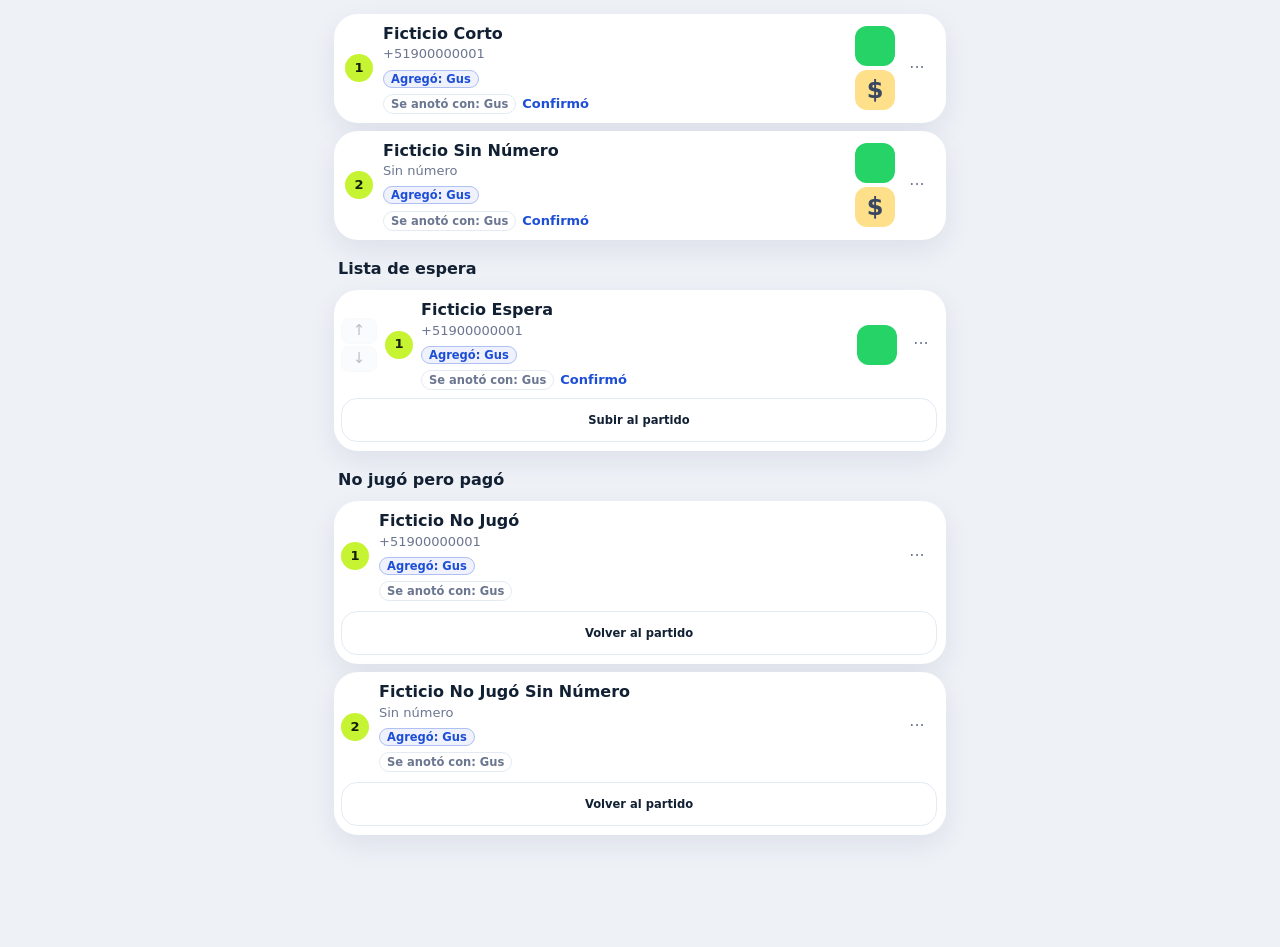
<file: tests/agrego-linea-v264.html>
<!doctype html>
<html lang="es">
<head>
  <meta charset="utf-8">
  <meta name="viewport" content="width=device-width, initial-scale=1">
  <title>v264 Agregó en su línea</title>
  <link rel="stylesheet" href="../styles.css">
</head>
<body>
<main>
  <ul class="slots" id="slots">
    <li class="slot" data-case="short-phone">
      <span class="n">1</span>
      <button type="button" class="who">
        <div class="name-row"><div class="name">Ficticio Corto</div></div>
        <div class="sub">
          <span class="phone-line">+51900000001</span>
          <span class="added-line"><span class="tag g">Agregó: Gus</span></span>
          <span class="tag signed-up">Se anotó con: Gus</span>
          <span class="confirm-tag ok">Confirmó</span>
        </div>
      </button>
      <div class="slot-side">
        <div class="slot-actions">
          <a class="wa-btn" href="#" aria-hidden="true"></a>
          <button type="button" class="pay-btn"><span class="pay-mark">$</span></button>
        </div>
        <button type="button" class="more-btn" aria-label="Opciones">···</button>
      </div>
    </li>
    <li class="slot" data-case="no-phone">
      <span class="n">2</span>
      <button type="button" class="who">
        <div class="name-row"><div class="name">Ficticio Sin Número</div></div>
        <div class="sub">
          <span>Sin número</span>
          <span class="added-line"><span class="tag g">Agregó: Gus</span></span>
          <span class="tag signed-up">Se anotó con: Gus</span>
          <span class="confirm-tag ok">Confirmó</span>
        </div>
      </button>
      <div class="slot-side">
        <div class="slot-actions">
          <a class="wa-btn" href="#" aria-hidden="true"></a>
          <button type="button" class="pay-btn"><span class="pay-mark">$</span></button>
        </div>
        <button type="button" class="more-btn" aria-label="Opciones">···</button>
      </div>
    </li>
  </ul>

  <h2 class="section">Lista de espera</h2>
  <ul class="slots" id="wait-list">
    <li class="slot wait" data-case="short-phone">
      <div class="arrows">
        <button type="button" class="arrow-btn" disabled>↑</button>
        <button type="button" class="arrow-btn" disabled>↓</button>
      </div>
      <span class="n">1</span>
      <button type="button" class="who">
        <div class="name-row"><div class="name">Ficticio Espera</div></div>
        <div class="sub">
          <span class="phone-line">+51900000001</span>
          <span class="added-line"><span class="tag g">Agregó: Gus</span></span>
          <span class="tag signed-up">Se anotó con: Gus</span>
          <span class="confirm-tag ok">Confirmó</span>
        </div>
      </button>
      <button type="button" class="btn promote-btn">Subir al partido</button>
      <a class="wa-btn" href="#" aria-hidden="true"></a>
      <button type="button" class="more-btn" aria-label="Opciones">···</button>
    </li>
  </ul>

  <h2 class="section">No jugó pero pagó</h2>
  <ul class="slots" id="no-play-list">
    <li class="slot wait" data-case="short-phone">
      <span class="n">1</span>
      <button type="button" class="who">
        <div class="name-row"><div class="name">Ficticio No Jugó</div></div>
        <div class="sub">
          <span class="phone-line">+51900000001</span>
          <span class="added-line"><span class="tag g">Agregó: Gus</span></span>
          <span class="tag signed-up">Se anotó con: Gus</span>
        </div>
      </button>
      <button type="button" class="btn promote-btn">Volver al partido</button>
      <button type="button" class="more-btn" aria-label="Opciones">···</button>
    </li>
    <li class="slot wait" data-case="no-phone">
      <span class="n">2</span>
      <button type="button" class="who">
        <div class="name-row"><div class="name">Ficticio No Jugó Sin Número</div></div>
        <div class="sub">
          <span>Sin número</span>
          <span class="added-line"><span class="tag g">Agregó: Gus</span></span>
          <span class="tag signed-up">Se anotó con: Gus</span>
        </div>
      </button>
      <button type="button" class="btn promote-btn">Volver al partido</button>
      <button type="button" class="more-btn" aria-label="Opciones">···</button>
    </li>
  </ul>
</main>
</body>
</html>
</file>
<file: styles.css>
:root {
  --green: #0f7a3d;
  --green-2: #16a34a;
  --green-soft: #e3f4e8;
  --wa: #25d366;
  --bg: #f3f6f4;
  --card: #ffffff;
  --text: #0e1a13;
  --muted: #5d6b63;
  --line: #dfe7e2;
  --danger: #c62828;
  --warn-bg: #fff6d6;
  --warn-text: #6b5200;
  --shadow: 0 1px 2px rgba(0,0,0,.06), 0 4px 14px rgba(15,122,61,.08);
  --radius: 16px;
  --accent-0: #1d4ed8;
  --accent-1: #b45309;
  --accent-2: #7c3aed;
  --accent-3: #0f766e;
  --accent-4: #be123c;
  --accent-5: #0369a1;
  --promo-bg: #ffe08a;
  --promo-ink: #3f2500;
  --pay-ink: #3a4760;
  --price-ink: #3a4760;
  --safe-b: env(safe-area-inset-bottom, 0px);
  color-scheme: light dark;
}
@media (prefers-color-scheme: dark) {
  :root {
    --green: #22c55e;
    --green-2: #4ade80;
    --green-soft: #12301f;
    --bg: #0b1510;
    --card: #142019;
    --text: #e8f2ec;
    --muted: #93a69b;
    --line: #233329;
    --danger: #ff6b6b;
    --warn-bg: #3a3112;
    --warn-text: #f5dc85;
    --shadow: 0 1px 2px rgba(0,0,0,.4);
    --accent-0: #93c5fd;
    --accent-1: #fdba74;
    --accent-2: #d8b4fe;
    --accent-3: #5eead4;
    --accent-4: #fda4af;
    --accent-5: #7dd3fc;
    --promo-bg: #6a4308;
    --promo-ink: #ffe7b8;
    --pay-ink: #f4efe4;
    --price-ink: #c5d0e2;
  }
}
* { box-sizing: border-box; -webkit-tap-highlight-color: transparent; }
html, body { margin: 0; }
body {
  font-family: system-ui, -apple-system, "Segoe UI", Roboto, "Helvetica Neue", Arial, sans-serif;
  background: var(--bg); color: var(--text);
  font-size: 1rem; line-height: 1.4;
  min-height: 100dvh;
  padding-bottom: calc(var(--actionbar-h, 96px) + 16px + var(--safe-b));
}
button, input, textarea, select { font: inherit; color: inherit; }
button { cursor: pointer; }
svg { width: 22px; height: 22px; fill: none; stroke: currentColor; stroke-width: 2; stroke-linecap: round; stroke-linejoin: round; }

/* Topbar */
.topstack { position: sticky; top: 0; z-index: 20; }
.topstack .topbar { position: relative; top: auto; z-index: auto; }
.topbar {
  position: sticky; top: 0; z-index: 10;
  display: flex; align-items: center; gap: 8px;
  padding: calc(10px + env(safe-area-inset-top, 0px)) 12px 10px;
  background: #0f7a3d; color: #fff;
  box-shadow: 0 2px 10px rgba(0,0,0,.12);
}
@media (prefers-color-scheme: dark) { .topbar { background: #0f2a1a; } }
main#view { overflow-anchor: none; }
#view.swipe-next { animation: swipe-next .18s ease; }
#view.swipe-prev { animation: swipe-prev .18s ease; }
@keyframes swipe-next { from { transform: translateX(14px); opacity: .7; } to { transform: none; opacity: 1; } }
@keyframes swipe-prev { from { transform: translateX(-14px); opacity: .7; } to { transform: none; opacity: 1; } }
.brand { display: flex; align-items: center; gap: 10px; flex: 1; min-width: 0; }
.brand img { border-radius: 8px; width: 30px; height: 30px; touch-action: manipulation; cursor: pointer; }
.brand-title { font-weight: 800; font-size: 1.125rem; letter-spacing: -.01em; white-space: nowrap; overflow: hidden; text-overflow: ellipsis; }
.brand-sub { font-size: 0.78125rem; opacity: .85; white-space: nowrap; overflow: hidden; text-overflow: ellipsis; }
.text-size { display: flex; flex: none; gap: 2px; }
.text-step {
  width: 2rem; height: 2rem; max-width: 40px; max-height: 40px; min-width: 32px; min-height: 32px;
  padding: 0; border-radius: 10px; border: 1px solid rgba(255,255,255,.35);
  background: rgba(255,255,255,.12); color: #fff; font-weight: 800; line-height: 1;
}
.text-step:disabled { opacity: .38; }
#btn-text-smaller { font-size: 0.85rem; }
#btn-text-bigger { font-size: 1.05rem; }
#text-size-field { margin-top: 4px; }
#set-text-size {
  appearance: none; -webkit-appearance: none;
  background-image: url("data:image/svg+xml,%3Csvg xmlns='http://www.w3.org/2000/svg' viewBox='0 0 24 24' fill='none' stroke='%235d6b63' stroke-width='2.4' stroke-linecap='round' stroke-linejoin='round'%3E%3Cpath d='M6 9l6 6 6-6'/%3E%3C/svg%3E");
  background-repeat: no-repeat; background-position: right 12px center; background-size: 18px 18px;
  padding-right: 40px;
}
@media (prefers-color-scheme: dark) {
  #set-text-size { background-image: url("data:image/svg+xml,%3Csvg xmlns='http://www.w3.org/2000/svg' viewBox='0 0 24 24' fill='none' stroke='%2393a69b' stroke-width='2.4' stroke-linecap='round' stroke-linejoin='round'%3E%3Cpath d='M6 9l6 6 6-6'/%3E%3C/svg%3E"); }
}
.icon-btn {
  width: 44px; height: 44px; border-radius: 12px; border: 0; background: transparent; color: inherit;
  display: grid; place-items: center; flex: none;
}
.icon-btn:active { background: rgba(255,255,255,.15); }
/* Banners */
.banner { padding: 10px 16px; font-size: 0.875rem; }
#trial-banner { display: none; background: #7a1010; color: #fff; font-weight: 800; text-align: center; }
html.trial #trial-banner,
html.trial.signed-out #trial-banner {
  display: block !important;
  position: fixed;
  top: 0; left: 0; right: 0;
  z-index: 50;
  padding: calc(8px + env(safe-area-inset-top, 0px)) 12px 8px;
}
html.trial body { padding-top: var(--trial-banner-h, 40px); }
html.trial .topstack { top: var(--trial-banner-h, 40px); }
html.trial .topbar { padding-top: 10px; }
html.trial .brand-title { display: flex; min-width: 0; }
html.trial .brand-name { overflow: hidden; text-overflow: ellipsis; min-width: 0; }
html.trial .trial-name { flex: none; }
.banner.demo { background: var(--warn-bg); color: var(--warn-text); border-bottom: 1px solid rgba(0,0,0,.05); }
.banner.error { background: #fde2e2; color: #7a1010; }
.banner.activity:not([hidden]) {
  display: block; width: 100%; text-align: left; border: 0; cursor: pointer;
  background: var(--green-soft); color: var(--green); font-weight: 700;
}
.activity-list { list-style: none; margin: 0 0 12px; padding: 0; display: grid; gap: 8px; }
.activity-list li { font-size: 0.875rem; }

main { max-width: 640px; margin: 0 auto; padding: 14px 14px 0; }
.loading, .noscript { text-align: center; color: var(--muted); padding: 40px 0; }

h2.section { font-size: 0.8125rem; text-transform: uppercase; letter-spacing: .06em; color: var(--muted); margin: 18px 4px 10px; font-weight: 700; }
h2.section:first-child { margin-top: 4px; }

/* Lista de partidos */
.match-list { list-style: none; margin: 0; padding: 0; display: grid; gap: 10px; }
.match-item { min-width: 0; display: grid; }
.match-item:has(.owe-box) .match-card { border-bottom-left-radius: 0; border-bottom-right-radius: 0; }
.owe-box {
  border: 1px solid color-mix(in srgb, var(--danger) 28%, var(--line));
  border-top: 0; border-radius: 0 0 var(--radius) var(--radius);
  background: #fde8e8; color: var(--danger); overflow: hidden;
}
.owe-toggle {
  display: flex; align-items: center; gap: 8px; width: 100%; min-height: 40px;
  padding: 6px 12px; border: 0; background: transparent; color: inherit;
  font: inherit; font-weight: 800; font-size: 0.875rem; text-align: left; cursor: pointer;
}
.owe-toggle .chev { margin-left: auto; width: 16px; height: 16px; flex: none; transition: transform .15s ease; }
.owe-box.open .chev { transform: rotate(180deg); }
.owe-list { list-style: none; margin: 0; padding: 0 12px 8px; display: grid; gap: 2px; }
.owe-list li { font-weight: 700; font-size: 0.8125rem; font-variant-numeric: tabular-nums; }
.owe-list .owe-player {
  display: flex; justify-content: space-between; align-items: center; gap: 8px;
  width: 100%; min-height: 32px; padding: 2px 0; border: 0; background: transparent;
  color: inherit; font: inherit; font-weight: 700; font-size: inherit; text-align: left;
}
.owe-list b { font-weight: 800; }
@media (prefers-color-scheme: dark) {
  .owe-box { background: rgba(255, 107, 107, .16); }
}
.match-card {
  display: flex; align-items: center; gap: 14px; width: 100%; text-align: left;
  background: var(--card); border: 1px solid var(--line); border-radius: var(--radius);
  padding: 12px 14px; box-shadow: var(--shadow); text-decoration: none; color: inherit; min-height: 76px;
}
.match-card:active { transform: scale(.985); background: color-mix(in srgb, var(--card) 90%, var(--green-soft)); }
.roster-hit:active { background: color-mix(in srgb, var(--bg) 88%, var(--green-soft)); }
.datebox {
  width: 3.4rem; min-width: 54px; flex: none; text-align: center; border-radius: 12px; padding: 6px 0;
  background: var(--green-soft); color: var(--green);
}
.datebox .dw { font-size: 0.75rem; font-weight: 800; letter-spacing: .05em; }
.datebox .dd { font-size: 1.5rem; font-weight: 800; line-height: 1; }
.datebox .dm { font-size: 0.6875rem; font-weight: 700; opacity: .8; }
.match-info { flex: 1; min-width: 0; container-type: inline-size; }
.match-day { font-weight: 700; font-variant-numeric: tabular-nums; }
.match-weekday {
  font-weight: 800; font-variant-numeric: tabular-nums; line-height: 1.15;
  white-space: nowrap; letter-spacing: -0.03em;
  font-size: clamp(11px, 9.6cqi, 1rem);
}
.match-time { font-weight: 700; font-size: 1.03125rem; display: flex; gap: 8px; align-items: center; flex-wrap: wrap; }
.match-when { font-variant-numeric: tabular-nums; }
.match-note { color: var(--muted); font-size: 0.84375rem; overflow-wrap: break-word; min-width: 0; }
.badge { display: inline-block; font-size: 0.71875rem; font-weight: 800; text-transform: uppercase; letter-spacing: .04em; padding: 2px 8px; border-radius: 999px; background: var(--green); color: #fff; }
.badge.bad { background: var(--warn-bg); color: var(--warn-text); }
@media (prefers-color-scheme: dark) { .badge { color: #06210f; } .badge.bad { color: var(--warn-text); } }
.match-cancelled { margin: 8px 0 0; padding: 8px 10px; border-radius: 10px; background: var(--warn-bg); color: var(--warn-text); font-weight: 700; overflow-wrap: anywhere; }
.match-notes {
  display: flex; align-items: flex-start; justify-content: flex-end; gap: 8px;
  margin: 10px 0 0; min-width: 0;
}
.match-notes .btn { flex: 0 0 auto; min-height: 36px; padding: 0 12px; }
.match-notes-text {
  flex: 1 1 auto; min-width: 0; margin: 0; padding: 6px 10px;
  border-radius: 12px;
  background: color-mix(in srgb, var(--line) 65%, var(--bg));
  color: var(--text);
  font-size: 0.8125rem; line-height: 1.35;
  white-space: pre-wrap; overflow-wrap: anywhere;
}
.count { flex: none; text-align: center; min-width: 56px; }
.count .num { font-size: 1.25rem; font-weight: 800; font-variant-numeric: tabular-nums; }
.count .num small { font-size: 0.8125rem; color: var(--muted); font-weight: 700; }
.count.full .num { color: var(--green); }
.bar { height: 6px; border-radius: 99px; background: var(--line); overflow: hidden; margin-top: 4px; }
.bar > i { display: block; height: 100%; background: var(--green-2); border-radius: 99px; }
.usage-meter, #usage-meter { display: flex; flex-direction: column; gap: 8px; margin: 8px 0 12px; }
.usage-row { display: flex; flex-direction: column; gap: 4px; font-size: 0.8125rem; font-weight: 700; }
.usage-bar { height: 8px; border-radius: 99px; background: var(--line); overflow: hidden; }
.usage-bar > i { display: block; height: 100%; width: 0; background: var(--green-2); border-radius: 99px; }
.usage-row.warn .usage-bar > i { background: #e6a100; }
.usage-row.hot .usage-bar > i { background: #d0122d; }

.later-toggle {
  display: flex; align-items: center; justify-content: center;
  width: 100%; min-width: 0; min-height: 48px; margin: 4px 0 8px; padding: 8px 12px;
  border: 0; border-radius: 12px; background: transparent; color: var(--muted);
  font: inherit; font-size: 0.875rem; font-weight: 700; line-height: 1.2; text-align: center;
  text-decoration: underline; text-underline-offset: 3px; overflow-wrap: anywhere;
}
.empty { text-align: center; padding: 34px 18px; color: var(--muted); background: var(--card); border: 1px dashed var(--line); border-radius: var(--radius); }
.empty .big { font-size: 2.5rem; }
.empty p { margin: 8px 0 0; }

/* Barra inferior de acciones */
.actionbar {
  position: fixed; left: 0; right: 0; bottom: 0; z-index: 9;
  display: flex; gap: 10px; padding: 12px 14px calc(12px + var(--safe-b));
  background: color-mix(in srgb, var(--bg) 88%, transparent);
  backdrop-filter: blur(10px); -webkit-backdrop-filter: blur(10px);
  border-top: 1px solid var(--line);
}
.actionbar > * { flex: 1; }
.actionbar-inner { max-width: 640px; margin: 0 auto; display: flex; gap: 10px; width: 100%; }

.btn {
  display: inline-flex; align-items: center; justify-content: center; gap: 8px;
  min-height: 48px; padding: 0 16px; border-radius: 14px; border: 1px solid var(--line);
  background: var(--card); color: var(--text); font-weight: 700; font-size: 0.96875rem; text-decoration: none;
  transition: transform .08s ease, filter .08s ease, background .08s ease;
}
.btn svg { width: 20px; height: 20px; }
.btn.primary { background: var(--green); border-color: var(--green); color: #fff; box-shadow: 0 1px 0 rgba(0,0,0,.12); }
@media (prefers-color-scheme: dark) { .btn.primary { color: #06210f; } }
.btn.danger { color: var(--danger); background: #fff6f6; border-color: color-mix(in srgb, var(--danger) 28%, var(--line)); }
@media (prefers-color-scheme: dark) { .btn.danger { background: #2a1515; } }
.btn.danger.solid { background: #c62828; border-color: #c62828; color: #fff; }
#btn-cancel-match { margin-top: 18px; }
.btn.danger.solid:active { filter: brightness(.92); }
.btn.ghost { background: transparent; border-color: transparent; box-shadow: none; }
.btn.block { width: 100%; }
.btn:active:not(:disabled) { transform: scale(.98); filter: brightness(.96); }
.btn:focus-visible { outline: 2px solid var(--green-2); outline-offset: 2px; }
.btn:disabled { opacity: .5; }

/* Detalle del partido */
.detail-head { background: var(--card); border: 1px solid var(--line); border-radius: var(--radius); padding: 16px; box-shadow: var(--shadow); }
.detail-head h1,
.detail-head .match-switch {
  margin: 0; max-width: 100%; font-size: clamp(15px, 6.4vw, 1.375rem); font-weight: 800;
  letter-spacing: -.01em; white-space: nowrap;
}
.match-switch {
  display: inline-flex; align-items: center; gap: 4px; padding: 0; border: 0;
  background: none; color: inherit; font-family: inherit; text-align: left; cursor: pointer;
}
.match-switch .chev { width: 18px; height: 18px; flex: none; }
.detail-head .when { display: flex; flex-wrap: wrap; align-items: center; gap: 8px; font-size: 1.0625rem; color: var(--muted); margin-top: 2px; }
.detail-head .match-hour {
  font-size: clamp(15px, 6.4vw, 1.375rem); font-weight: 800; letter-spacing: -.01em; color: var(--text);
}
.detail-head .match-price-bit {
  font-size: 0.82rem; font-weight: 400; letter-spacing: 0; color: var(--price-ink);
}
.detail-head .note { margin-top: 8px; font-size: 0.9375rem; }
.detail-head .meta { margin-top: 12px; display: flex; align-items: center; gap: 12px; }
.detail-head .meta .bar { flex: 1; height: 8px; margin: 0; }
.detail-head .meta strong { font-size: 1.125rem; font-variant-numeric: tabular-nums; }
.detail-tools { display: flex; gap: 8px; margin-top: 12px; flex-wrap: wrap; }
.detail-tools .btn { min-height: 40px; font-size: 0.875rem; padding: 0 12px; flex: 1; }

.slots { list-style: none; margin: 0; padding: 0; display: grid; gap: 8px; min-width: 0; }
#roster-filters { margin: 0 0 12px; }
#roster-list > .slot:has(.owe-box) { padding-bottom: 0; overflow: hidden; align-items: center; }
#roster-list > .slot > .owe-box {
  flex: 1 0 calc(100% + 18px);
  margin: 6px -8px 0 -10px;
  border-radius: 0 0 13px 13px;
}
.slot {
  display: flex; flex-wrap: wrap; align-items: center; gap: 10px; background: var(--card);
  border: 1px solid var(--line); border-radius: 14px; padding: 8px 8px 8px 10px; min-height: 60px;
  min-width: 0; max-width: 100%; box-shadow: var(--shadow);
}
.slot:active { background: color-mix(in srgb, var(--card) 88%, var(--green-soft)); }
.slot.just-added { animation: just-added 2.2s ease; }
#slots .slot,
#wait-list .slot {
  scroll-margin-top: calc(var(--trial-banner-h, 0px) + var(--header-h, 72px) + var(--tabbar-h, 56px) + 12px);
  scroll-margin-bottom: calc(var(--actionbar-h, 96px) + 16px);
}
@keyframes just-added {
  0% { background: var(--green-soft); box-shadow: inset 0 0 0 2px var(--green); }
  100% { background: var(--card); box-shadow: inset 0 0 0 2px transparent; }
}
.slot .n { width: 28px; height: 28px; border-radius: 50%; display: grid; place-items: center; font-size: 0.8125rem; font-weight: 800; background: var(--green-soft); color: var(--green); flex: none; }
.slot > .who { flex: 1 1 0%; min-width: min(100%, 4.75rem); max-width: 100%; display: flex; flex-direction: column; align-items: stretch; }
.slot .who > * { min-width: 0; max-width: 100%; }
button.who, a.who { text-align: left; background: none; border: 0; color: inherit; font: inherit; padding: 0; cursor: pointer; text-decoration: none; }
.name-row { display: flex; align-items: center; gap: 6px; min-width: 0; max-width: 100%; }
.slot .name { flex: 1 1 auto; font-weight: 700; white-space: nowrap; overflow: hidden; text-overflow: ellipsis; min-width: 0; max-width: 100%; }
#roster-list .name.suspended { white-space: normal; overflow: visible; text-overflow: unset; }
#stats-view .name { white-space: normal; overflow: visible; text-overflow: unset; overflow-wrap: break-word; }
#slots .name { white-space: normal; overflow: visible; text-overflow: unset; overflow-wrap: break-word; }
/* En el partido se ve el apodo (o el nombre) entero: nunca cortado ni partido en medio de una palabra. */
#slots .name { min-width: auto; overflow-wrap: normal; word-break: normal; hyphens: none; }
.slot .sub .nick { font-weight: 600; color: var(--text, inherit); white-space: nowrap; }
#slots .phone-line { white-space: nowrap; flex: 0 0 auto; }
#slots .pay-line,
#slots .pay-pending,
#slots .promo-badge,
#slots .confirm-tag,
#slots .tag { white-space: normal; overflow: visible; text-overflow: unset; overflow-wrap: break-word; word-break: normal; }
#slots .slot-side { display: flex; align-items: center; gap: 2px; flex: none; margin-left: auto; }
#slots .slot-actions { display: flex; flex-direction: column; gap: 4px; flex: none; }
#slots .slot-actions .wa-btn,
#slots .slot-actions .pay-btn { width: 40px; height: 40px; min-width: 40px; min-height: 40px; }
#slots .slot-side .more-btn { width: 40px; min-width: 40px; min-height: 40px; height: auto; align-self: stretch; }
/* Lista de espera: igual que el partido. El nombre (o apodo) y las etiquetas se ven enteros, sin «…» y sin partir palabras. */
#wait-list .name { white-space: normal; overflow: visible; text-overflow: unset; min-width: auto; overflow-wrap: normal; word-break: normal; hyphens: none; }
#wait-list .phone-line { white-space: nowrap; flex: 0 0 auto; }
#wait-list .pay-line,
#wait-list .pay-pending,
#wait-list .promo-badge,
#wait-list .confirm-tag,
#wait-list .tag { white-space: normal; overflow: visible; text-overflow: unset; overflow-wrap: break-word; }
#wait-list .slot { gap: 8px; }
#wait-list .slot > .wa-btn { width: 40px; height: 40px; }
#wait-list .slot > .more-btn { width: 32px; }
#wait-list .tag { border-radius: 10px; }
/* v246: «No jugó pero pagó» como el partido y la espera: el pago («… · cobró Gustavo»), el nombre y las etiquetas enteros, sin «…». */
#no-play-list .name { white-space: normal; overflow: visible; text-overflow: unset; min-width: auto; overflow-wrap: normal; word-break: normal; hyphens: none; }
#no-play-list .phone-line { white-space: nowrap; flex: 0 0 auto; }
#no-play-list .pay-line,
#no-play-list .pay-pending,
#no-play-list .promo-badge,
#no-play-list .confirm-tag,
#no-play-list .tag { white-space: normal; overflow: visible; text-overflow: unset; overflow-wrap: break-word; }
#no-play-list .who { min-width: 0; }
.level-badge {
  flex: none; font-size: 0.75rem; font-weight: 800; line-height: 1;
  padding: 3px 6px; border-radius: 999px;
  background: var(--green-soft); color: var(--green);
}
.stepper input {
  width: 5.5rem; min-height: 48px; text-align: center; font-weight: 800; font-size: 1.25rem;
  border: 1px solid var(--line); border-radius: 12px; background: var(--bg); padding: 4px 8px;
}
.stepper input:disabled { opacity: .7; }
.points-step { margin-top: 2px; }
.points-step .btn { min-width: 48px; padding: 0 12px; flex: none; }
.points-step input.down { color: var(--danger); }
.points-step input.up { color: #15803d; }
html.dark .points-step input.up { color: #4ade80; }
.deduct-value { display: inline-flex; align-items: center; color: var(--danger); font-weight: 800; font-size: 1.25rem; }
.deduct-applied { color: var(--danger); font-weight: 800; }
.deduct-value input { color: var(--danger); font-weight: 800; width: 4.2rem; }
.slot .sub { font-size: 0.8125rem; color: var(--muted); display: flex; gap: 6px; flex-wrap: wrap; align-items: center; min-width: 0; max-width: 100%; }
.slot .sub > * { max-width: 100%; }
.slot .sub > .reserved-badge,
.slot .sub > .friend-tag { flex: 0 1 auto; min-width: 0; }
.private-wa { overflow-wrap: break-word; min-width: 0; max-width: 100%; }
.edit-lock { overflow-wrap: break-word; min-width: 0; max-width: 100%; }
.slot .sub .edit-lock { flex: 1 1 100%; }
/* v264: «Agregó» siempre en su propia línea, debajo del teléfono y arriba de «Se anotó con». */
#slots .sub > .added-line,
#wait-list .sub > .added-line,
#no-play-list .sub > .added-line {
  flex: 1 1 100%;
  min-width: 0;
  max-width: 100%;
}
.tag { font-size: 0.71875rem; font-weight: 700; padding: 1px 7px; border-radius: 99px; border: 1px solid var(--line); color: var(--muted); }
.slot .tag { min-width: 0; max-width: 100%; overflow: hidden; text-overflow: ellipsis; white-space: nowrap; }
.tag.g { color: #1d4ed8; border-color: rgba(29,78,216,.3); background: rgba(29,78,216,.07); }
.tag.m { color: #b45309; border-color: rgba(180,83,9,.3); background: rgba(180,83,9,.07); }
@media (prefers-color-scheme: dark) { .tag.g { color: #93b4ff; } .tag.m { color: #fbbf72; } }
.slot.free { border-style: dashed; background: transparent; color: var(--muted); width: 100%; text-align: left; font-size: 0.9375rem; }
.slot.free .n { background: transparent; border: 1px dashed var(--line); color: var(--muted); }
.slot.extra { border-color: var(--danger); }
.pay-line { font-size: 0.8125rem; font-weight: 700; margin-top: 1px; font-variant-numeric: tabular-nums; min-width: 0; max-width: 100%; overflow: hidden; text-overflow: ellipsis; white-space: nowrap; }
.pay-line.ok { color: var(--green); }
.pay-line.no { color: var(--muted); font-weight: 600; }
.pay-pending {
  display: inline-block; margin-top: 3px; font-size: 0.75rem; font-weight: 800;
  color: var(--warn-text); background: var(--warn-bg); border-radius: 99px; padding: 1px 8px;
  min-width: 0; max-width: 100%; overflow: hidden; text-overflow: ellipsis; white-space: nowrap;
}
.pay-receive-row {
  display: flex; align-items: stretch; gap: 8px; margin: 8px 0 12px; min-width: 0;
}
.pay-receive-row .btn {
  white-space: normal; line-height: 1.2; height: auto; min-height: 44px; min-width: 0;
}
#btn-receive-pending { flex: 1 1 0; }
.pay-remind {
  flex: 1 1 0; display: inline-flex; align-items: center; justify-content: center; gap: 6px;
  color: var(--wa); text-decoration: none; padding: 8px 10px;
}
.pay-remind span { min-width: 0; overflow-wrap: anywhere; text-align: center; }
.pay-remind svg { width: 18px; height: 18px; flex: none; fill: currentColor; stroke: none; }
.pay-remind:disabled { opacity: .55; }
.pay-recorded { list-style: none; margin: 8px 0 12px; padding: 0; display: grid; gap: 6px; }
.pay-recorded li { display: flex; align-items: center; gap: 8px; min-width: 0; }
.pay-recorded li span { flex: 1 1 auto; min-width: 0; font-size: 0.875rem; }
.pay-recorded li.pay-pending-row {
  background: var(--warn-bg);
  color: var(--warn-text);
  border-radius: 16px;
  padding: 10px 6px 10px 14px;
}
.pay-recorded li.pay-pending-row span {
  font-size: 1rem;
  font-weight: 800;
  color: var(--warn-text);
  white-space: normal;
  overflow-wrap: anywhere;
}
.menu-pay .pay-pending {
  display: flex; align-items: center; white-space: normal; overflow: visible; text-overflow: unset;
  overflow-wrap: break-word; max-width: 100%;
}
.pay-x {
  width: 32px; height: 32px; flex: 0 0 32px; border: 0; border-radius: 8px; padding: 0;
  background: transparent; color: var(--danger); display: grid; place-items: center; z-index: 1;
}
.pay-x svg { width: 18px; height: 18px; display: block; }
.pay-pending-row .pay-x { width: 44px; height: 44px; flex-basis: 44px; }
.pay-pending-row .pay-x svg { width: 28px; height: 28px; stroke-width: 2.6; }
.signup-check { position: relative; flex: none; display: grid; place-items: center; }
.signup-check input { width: 1.375rem; height: 1.375rem; margin: 0; }
.signup-block { position: absolute; inset: -6px; border: 0; background: transparent; }
.signup-row .btn { flex: none; min-height: 40px; padding: 0 10px; }
#self-list, #self-pending { gap: 8px; }
#self-list .self-card {
  display: flex; flex-direction: row; align-items: center; gap: 8px;
  padding: 8px 10px; background: var(--card); border: 1px solid var(--line);
  border-radius: var(--radius); box-shadow: var(--shadow); overflow: hidden;
  text-align: left;
}
#self-list .self-main {
  flex: 1 1 0; min-width: 0; max-width: 100%; overflow: hidden;
  display: flex; flex-direction: column; gap: 2px;
}
#self-list .self-when {
  display: flex; flex-wrap: wrap; align-items: center; gap: 2px 8px; margin: 0;
  min-width: 0; max-width: 100%;
  font-size: 0.8125rem; font-weight: 700; line-height: 1.2;
}
.self-row {
  display: flex; align-items: center; gap: 8px; flex-wrap: nowrap;
  min-height: 36px; min-width: 0; padding: 4px 6px 4px 10px; max-width: 100%; overflow: hidden;
}
.self-when { flex: 1 1 auto; min-width: 0; font-size: 0.875rem; white-space: nowrap; overflow: hidden; text-overflow: ellipsis; }
.self-bit { display: inline-flex; align-items: flex-start; gap: 6px; min-width: 0; }
.self-bit span { white-space: normal; overflow-wrap: anywhere; }
.self-ico, .self-check { width: 18px; height: 18px; flex: none; }
.self-check { color: var(--green); margin-top: 2px; }
.self-status { margin: 0; font-weight: 800; text-align: left; }
.self-error { margin: 0; color: var(--danger); font-weight: 700; font-size: 0.8125rem; line-height: 1.25; text-align: left; }
#self-list .self-ico, #self-list .self-check { width: 16px; height: 16px; }
#self-list .self-bit { gap: 4px; }
#self-list .self-when .self-bit { flex: 0 1 auto; align-items: center; min-width: 0; max-width: 100%; }
#self-list .self-when .self-bit span { white-space: nowrap; }
#self-list .self-status.confirmed,
#self-list .self-check { color: #15803d; margin-top: 0; }
html.dark #self-list .self-status.confirmed,
html.dark #self-list .self-check { color: #4ade80; }
.self-status.wait { color: var(--muted); }
.self-status.pending {
  color: #FF7A00;
  font-weight: 800;
  white-space: normal;
  overflow: visible;
  text-overflow: unset;
  overflow-wrap: anywhere;
}
#self-list .self-place { margin: 0; min-width: 0; font-size: 0.8125rem; line-height: 1.25; }
#self-list .self-status { font-size: 0.8125rem; line-height: 1.25; }
#self-list .self-place .self-bit { align-items: flex-start; }
#self-list .self-place .self-bit span {
  white-space: normal; overflow: visible; text-overflow: unset; overflow-wrap: anywhere;
}
#self-list .self-note { white-space: normal; overflow: visible; text-overflow: unset; text-align: left; }
#self-list .self-actions {
  display: flex; flex: 0 0 auto; align-items: center; justify-content: flex-end;
  margin-left: auto; max-width: 40%; min-width: 0;
}
#self-list .self-btn, #self-list .self-wa {
  min-height: 36px; height: auto; max-width: 100%; min-width: 0;
  padding: 6px 8px; font-size: 0.8125rem; line-height: 1.15;
  white-space: normal; text-align: center;
}
.self-side { display: flex; align-items: center; gap: 6px; flex: 0 1 auto; min-width: 0; max-width: 72%; }
.self-side:has(.self-btn) { flex: none; max-width: none; }
.self-note { font-size: 0.75rem; line-height: 1.1; color: var(--muted, #667); white-space: nowrap; overflow: hidden; text-overflow: ellipsis; }
.self-btn { min-height: 32px; padding: 0 10px; font-size: 0.8125rem; flex: none; white-space: nowrap; }
.self-wa { font-size: 0.8125rem; font-weight: 700; white-space: nowrap; }
#self-wait-notice { margin: 8px 0; font-size: 0.875rem; }
.pay-btn {
  width: 46px; height: 46px; border: 0; border-radius: 12px; padding: 0;
  background: var(--promo-bg); color: var(--pay-ink);
  display: grid; place-items: center; flex: none;
}
.pay-btn .pay-mark { font-size: 24px; font-weight: 800; line-height: 1; color: var(--pay-ink); }
.arrows { display: flex; flex-direction: column; gap: 2px; flex: none; }
.arrow-btn {
  width: 36px; height: 26px; border-radius: 8px; border: 1px solid var(--line);
  background: var(--bg); color: var(--text); font-size: 0.9375rem; line-height: 1; padding: 0;
  display: grid; place-items: center;
}
.arrow-btn:disabled { opacity: .28; }
.wait-tools { display: flex; gap: 8px; margin-top: 8px; }
.wait-tools .btn { flex: 1; min-height: 46px; font-size: 0.875rem; padding: 0 8px; }
.empty-wait { color: var(--muted); font-size: 0.90625rem; margin: 0 4px 4px; }
.confirm-sum { margin-top: 8px; font-size: 0.84375rem; font-weight: 700; color: var(--muted); }
.confirm-tag { font-weight: 700; min-width: 0; max-width: 100%; overflow: hidden; text-overflow: ellipsis; white-space: nowrap; }
.confirm-tag.ok { color: var(--green); }
.confirm-tag.no { color: var(--danger); }
.confirm-tag.pending { color: var(--muted); }
.reserved-badge {
  display: inline-block; margin-top: 4px; font-size: 0.75rem; font-weight: 800;
  color: #1e3a8a; background: #dbeafe; border-radius: 99px; padding: 1px 8px;
  min-width: 0; max-width: 100%; overflow: hidden; text-overflow: ellipsis; white-space: nowrap;
}
.reserved-badge.declined { outline: 2px solid var(--danger); }
.reserved-free { display: block; color: var(--danger); font-size: 0.75rem; font-weight: 800; }
.reserved-said { display: block; color: var(--green); font-size: 0.75rem; font-weight: 800; }
@media (prefers-color-scheme: dark) {
  .reserved-badge { color: #dbeafe; background: #1e3a5f; }
}
.confirm-spot, .promote-btn {
  flex: 0 1 76px; max-width: 92px; min-width: 0; min-height: 44px; padding: 4px 6px;
  font-size: 0.72rem; line-height: 1.1; white-space: normal; text-align: center;
}
/* Confirmar y Subir no comparten la fila: si no, el nombre queda de un carácter de ancho. */
.slot > .confirm-spot,
.slot > .promote-btn {
  order: 1; flex: 1 0 100%; max-width: 100%; min-width: 0; margin: 0;
  white-space: nowrap;
}
.checkline { display: flex; align-items: flex-start; gap: 10px; margin: 4px 0 12px; font-weight: 700; }
button.suspend-label { border: 0; background: transparent; padding: 0; margin: 0; font: inherit; font-weight: 700; color: inherit; text-align: left; }
.checkline span { min-width: 0; overflow-wrap: anywhere; }
.access-box { border: 1px solid var(--line); border-radius: 14px; margin: 12px 0; padding: 8px 12px 12px; min-width: 0; }
.access-box legend { font-weight: 800; padding: 0 6px; }
.access-person { display: flex; flex-wrap: wrap; gap: 8px 12px; align-items: center; padding: 8px 0; border-top: 1px solid var(--line); min-width: 0; }
.access-person .who { flex: 1 1 100%; font-weight: 800; min-width: 0; }
.access-person label { display: flex; align-items: center; gap: 6px; font-weight: 700; min-width: 0; }
.access-person .limit input { width: 4.2rem; min-height: 40px; border: 1px solid var(--line); border-radius: 10px; background: var(--bg); padding: 4px 8px; }
.checkline input { width: 1.25rem; height: 1.25rem; margin-top: 2px; flex: none; }
#tab-slot { min-width: 0; }
.tabbar {
  position: relative; z-index: 1;
  display: grid; grid-template-columns: repeat(5, minmax(0, 1fr)); gap: 2px;
  padding: 4px;
  background: var(--card);
  border-bottom: 1px solid var(--line);
}
dialog.sheet[open] > .tabbar {
  position: absolute; top: var(--header-h, 64px); left: 0; right: 0; z-index: 2;
}
.tab-ico { display: none; }
.tabbar a {
  display: flex; align-items: center; justify-content: center; min-width: 0; min-height: 48px; overflow: hidden;
  padding: 4px 2px; border-radius: 10px; border: 1px solid transparent;
  text-align: center; text-decoration: none; color: var(--muted);
  font-weight: 800; font-size: 0.62rem; line-height: 1.05; overflow-wrap: anywhere;
}
.tabbar a[aria-current="page"] {
  border-color: var(--green); background: var(--green-soft); color: var(--green);
}
#jugadores-a-confirmar {
  scroll-margin-top: calc(var(--header-h, 72px) + var(--tabbar-h, 56px) + 8px);
  background: var(--warn-bg);
  color: var(--text);
  border: 1px solid color-mix(in srgb, var(--warn-text) 35%, transparent);
  border-radius: var(--radius);
  padding: 12px 12px 6px;
  margin: 0 0 14px;
  box-shadow: var(--shadow);
}
#jugadores-a-confirmar .section { margin: 0 0 8px; }
#pending-signups { list-style: none; margin: 0; padding: 0; display: grid; gap: 0; min-width: 0; }
.pending-row {
  display: flex; align-items: center; gap: 8px; min-width: 0;
  padding: 8px 0; border-top: 1px solid color-mix(in srgb, var(--warn-text) 22%, transparent);
}
.pending-row:first-child { border-top: 0; }
.pending-main { flex: 1 1 auto; min-width: 0; display: flex; flex-direction: column; gap: 2px; }
.pending-name, .pending-when, .pending-place {
  margin: 0; min-width: 0; white-space: normal; overflow: visible; text-overflow: unset; overflow-wrap: anywhere;
}
.pending-name { font-weight: 800; }
.pending-when { font-weight: 700; }
.pending-place .self-bit { display: flex; align-items: flex-start; gap: 4px; min-width: 0; }
.pending-place .self-bit span { white-space: normal; overflow: visible; overflow-wrap: anywhere; }
.pending-actions { display: flex; flex: none; align-items: center; gap: 6px; }
.pending-icon {
  width: 40px; height: 40px; padding: 0; border-radius: 12px;
  border: 1px solid color-mix(in srgb, var(--warn-text) 30%, var(--line));
  background: var(--card); font-size: 1.15rem; line-height: 1;
}
.team-board { display: grid; gap: 8px; min-width: 0; }
.scoreboard {
  display: grid; grid-template-columns: 1fr auto 1fr; gap: 8px; align-items: center;
  min-width: 0; background: var(--card); border: 1px solid var(--line); border-radius: 14px; padding: 10px 8px;
}
.tanteador { margin: 8px 4px 0; text-align: center; font-size: 0.75rem; font-weight: 800; letter-spacing: .12em; color: var(--muted); }
.score-side { min-width: 0; text-align: center; }
.score-label { display: flex; align-items: center; justify-content: center; gap: 4px; font-weight: 700; font-size: 0.8rem; line-height: 1.15; }
.score-label svg { width: 22px; height: 22px; flex: none; }
.vest-bib path { fill: #FF6A00; stroke: #C24100; stroke-width: 1.15; }
.vest-plain { color: var(--muted); }
.vest-plain path { fill: none; stroke: currentColor; stroke-width: 1.7; }
.score-controls { display: flex; align-items: center; justify-content: center; gap: 6px; }
.score-side strong { font-size: 1.8rem; line-height: 1; font-variant-numeric: tabular-nums; }
.score-dash { font-size: 1.4rem; font-weight: 800; }
.score-btn {
  min-width: 40px; min-height: 40px; padding: 0 8px; border: 1px solid var(--line);
  border-radius: 10px; background: var(--bg); color: inherit; font: inherit; font-weight: 800;
  touch-action: pan-y;
}
.points-step .btn { touch-action: pan-y; }
.team-counts { display: grid; grid-template-columns: 1fr 1fr; gap: 8px; min-width: 0; }
.team-count {
  min-width: 0; text-align: center; background: var(--card); border: 1px solid var(--line);
  border-radius: 14px; padding: 10px 8px;
}
.team-count strong { display: block; font-size: 1.6rem; line-height: 1.1; }
.team-count span { display: block; font-weight: 700; line-height: 1.15; overflow-wrap: anywhere; }
.team-warn {
  margin: 0; padding: 8px 12px; border-radius: 12px; font-weight: 700;
  background: var(--warn-bg); color: var(--warn-text);
}
.team-list { list-style: none; margin: 0; padding: 0; display: grid; gap: 6px; min-width: 0; }
.team-player {
  display: flex; align-items: center; width: 100%; min-width: 0; min-height: 48px;
  padding: 8px 12px; border: 1px solid var(--line); border-radius: 12px;
  background: var(--card); text-align: left; font: inherit; font-weight: 700;
  overflow: hidden; text-overflow: ellipsis; white-space: nowrap;
}
button.team-player { color: inherit; cursor: pointer; }
.team-actions { display: grid; grid-template-columns: 1fr 1fr; gap: 8px; min-width: 0; }
.team-actions .btn { min-width: 0; white-space: normal; text-align: center; line-height: 1.15; }
.team-actions a { grid-column: 1 / -1; }
h2.section.team-heading {
  display: flex; align-items: center; gap: 6px; text-transform: none; letter-spacing: .02em;
  position: sticky; top: calc(var(--header-h, 64px) + var(--tabbar-h, 56px)); z-index: 4;
  margin: 0 0 8px; padding: 8px 2px;
  background: color-mix(in srgb, var(--bg) 92%, transparent);
  backdrop-filter: blur(8px); -webkit-backdrop-filter: blur(8px);
}
h2.section.team-heading .vest { width: 20px; height: 20px; flex: none; }
.team-columns { display: grid; grid-template-columns: 1fr 1fr; gap: 8px; min-width: 0; }
.team-columns section, .team-row, .team-slot { min-width: 0; }
.team-row {
  display: flex; align-items: center; flex-wrap: nowrap; gap: 4px; min-height: 44px; padding: 2px 4px 2px 8px;
  border: 1px solid var(--line); border-radius: 12px; background: var(--card);
}
.team-row:active { background: color-mix(in srgb, var(--card) 88%, var(--green-soft)); }
.team-side { margin-left: auto; display: flex; align-items: center; gap: 2px; flex: none; }
.arco-btn, .arco-mark {
  position: relative; flex: 0 0 40px; width: 40px; height: 40px; padding: 0;
  display: grid; place-items: center; border: 0; border-radius: 12px;
  background: transparent; color: inherit;
}
.arco-btn:active { transform: scale(.96); }
.arco-btn .goal-ico, .arco-mark .goal-ico { width: 26px; height: 26px; display: block; opacity: .38; }
.arco-btn.on .goal-ico, .arco-mark.on .goal-ico { opacity: 1; }
.arco-tick { position: absolute; right: 0; bottom: 0; width: 14px; height: 14px; pointer-events: none; }
.arco-tick svg { width: 14px; height: 14px; display: block; }
.arco-left { margin: 0 0 6px; color: var(--muted); font-size: 0.75rem; font-weight: 700; }
.team-name { flex: 1 1 4.5rem; min-width: min(100%, 4.5rem); font-weight: 700; overflow: hidden; text-overflow: ellipsis; white-space: nowrap; }
button.team-name {
  border: 0; background: transparent; color: inherit; font: inherit; font-weight: 700;
  text-align: left; padding: 0; cursor: pointer;
}
.menu-pay { margin: 0 0 10px; }
.menu-pay .hint { margin: 0 0 4px; }
.menu-pay .pay-line { white-space: normal; }
.team-tools { display: flex; gap: 4px; flex: none; }
.goal-box { display: flex; align-items: center; gap: 2px; flex: 0 0 auto; }
.goal-box button, .goal-n {
  min-width: 28px; height: 28px; padding: 0; border-radius: 8px; font-weight: 800;
  font-variant-numeric: tabular-nums; display: grid; place-items: center;
}
.goal-box button { border: 1px solid var(--line); background: var(--bg); color: inherit; font: inherit; font-weight: 800; touch-action: pan-y; }
.goal-n { color: var(--muted); }
.team-ico, .team-x {
  flex: 0 0 36px; width: 36px; height: 36px; padding: 0; border: 1px solid var(--line);
  border-radius: 10px; background: var(--bg); color: inherit; display: grid; place-items: center;
}
.team-ico svg { width: 20px; height: 20px; display: block; }
.team-ico[data-assign="bib"] {
  color: #FF6A00; background: transparent; border-color: transparent;
}
.team-ico[data-assign="bib"]:active { background: color-mix(in srgb, var(--line) 55%, transparent); }
.team-slot.empty {
  min-height: 36px; padding: 8px; border: 1px dashed var(--line); border-radius: 12px;
  color: var(--muted); font-weight: 700;
}
@media (max-width: 420px) {
  .team-columns { grid-template-columns: 1fr; }
}
.ledger-list { list-style: none; margin: 0 0 10px; padding: 0; display: grid; gap: 4px; }
.ledger-list li { font-weight: 700; font-variant-numeric: tabular-nums; }
.roster-lead { margin: 0 16px 10px; color: var(--muted); font-size: 0.875rem; }
.roster-search {
  position: sticky;
  top: calc(var(--header-h, 64px) + var(--tabbar-h, 56px));
  z-index: 6;
  margin: 0 0 12px;
  padding: 8px 2px 10px;
  background: var(--bg);
}
#stats-view .roster-search {
  position: static;
  z-index: auto;
}
.roster-error { border-radius: 12px; margin-bottom: 12px; }
.roster-hits { list-style: none; margin: 0 0 12px; padding: 0; display: grid; gap: 6px; touch-action: pan-y; }
.roster-hit {
  display: flex; flex-direction: column; align-items: flex-start; gap: 2px;
  width: 100%; text-align: left; min-height: 52px; padding: 8px 12px;
  border: 1px solid var(--line); border-radius: 12px; background: var(--bg);
  color: inherit; font: inherit; touch-action: pan-y;
}
.roster-hit b { font-size: 0.96875rem; max-width: 100%; overflow: hidden; text-overflow: ellipsis; white-space: nowrap; }
.roster-hit small { color: var(--muted); font-size: 0.8125rem; max-width: 100%; overflow: hidden; text-overflow: ellipsis; white-space: nowrap; }
.roster-hit.on { border-color: var(--green-2); background: var(--green-soft); }
.roster-hit.taken { opacity: .72; }
.roster-hit small.taken { color: var(--warn-text); font-weight: 800; }
.find-row { display: flex; align-items: stretch; gap: 8px; min-width: 0; }
.find-row input { flex: 1 1 auto; min-width: 0; width: auto; }
.find-add {
  flex: 0 0 auto; width: 3rem; min-width: 3rem; padding: 0;
  font-size: 1.6rem; font-weight: 800; line-height: 1;
}
.friend-box { margin: 0 0 14px; min-width: 0; }
.friend-head { display: flex; flex-wrap: wrap; align-items: center; justify-content: space-between; gap: 8px; margin: 0 0 8px; min-width: 0; }
.friend-head > span { font-weight: 800; min-width: 0; }
.friend-head .btn { flex: 0 1 auto; min-width: 0; min-height: 44px; padding: 6px 12px; white-space: normal; text-align: center; line-height: 1.15; }
.friend-qty { display: flex; align-items: center; justify-content: space-between; gap: 8px; margin: 0 0 8px; min-width: 0; }
.friend-qty > span { font-weight: 800; min-width: 0; }
.friend-qty .qty { display: flex; align-items: center; gap: 6px; flex: none; }
.friend-qty input {
  width: 3.4rem; min-height: 44px; text-align: center; font-weight: 800;
  border: 1px solid var(--line); border-radius: 12px; background: var(--bg); font-size: 1.05rem;
}
.friend-qty .btn { min-width: 44px; min-height: 44px; padding: 0; }
.friend-row { display: grid; gap: 6px; margin: 0 0 8px; min-width: 0; }
.friend-row input {
  flex: 1 1 auto; min-width: 0; width: 100%; min-height: 48px; padding: 10px 12px;
  border-radius: 12px; border: 1px solid var(--line); background: var(--bg); font: inherit; font-size: 1rem;
}
.friend-hits { margin: 0; }
.friend-row input:focus { outline: none; border-color: var(--green-2); box-shadow: inset 0 0 0 1px var(--green-2); }
.friend-remove { flex: 0 0 auto; width: 3rem; min-width: 3rem; padding: 0; font-size: 1.4rem; line-height: 1; }
.friend-tag { min-width: 0; max-width: 100%; overflow: hidden; text-overflow: ellipsis; white-space: nowrap; }
.slot.host-row,
.slot.guest-row {
  border-left-width: 4px;
  border-left-style: solid;
  border-left-color: var(--invite, var(--line));
  background: color-mix(in srgb, var(--invite, transparent) 14%, var(--card));
}
.slot.guest-row { margin-left: 12px; }
.slot.invite-0 { --invite: var(--accent-0); }
.slot.invite-1 { --invite: var(--accent-1); }
.slot.invite-2 { --invite: var(--accent-2); }
.slot.invite-3 { --invite: var(--accent-3); }
.slot.invite-4 { --invite: var(--accent-4); }
.slot.invite-5 { --invite: var(--accent-5); }
.history-venues { margin: 0 0 12px; }
.history-venues .chip { min-height: 44px; max-width: 100%; white-space: normal; text-align: center; line-height: 1.15; }
.profile-name { margin-top: 4px; }
.profile-phone { margin: 0 0 12px; color: var(--muted); overflow-wrap: anywhere; }
.phone-row { display: flex; align-items: center; gap: 6px; min-width: 0; }
#profile > .phone-row { margin: 0 0 12px; }
.phone-row .profile-phone { margin: 0; flex: 0 0 auto; white-space: nowrap; font-size: 0.9rem; }
.phone-row .wa-share {
  flex: 1 1 auto; min-width: 0; margin: 0; gap: 6px;
  font-size: 0.68rem; line-height: 1.15; font-weight: 700; align-items: flex-start;
}
.phone-row .wa-share span { overflow-wrap: normal; word-break: normal; hyphens: none; flex: 1 1 auto; }
.phone-row .wa-share input { width: 1.25rem; min-width: 1.25rem; flex: none; }
.field .phone-row { margin-bottom: 4px; }
.field .phone-row input[type="tel"] { flex: 0 0 auto; width: 10.6rem; min-width: 10.6rem; max-width: 54%; font-size: 0.9rem; }
.checkline span { min-width: 0; overflow-wrap: anywhere; }
.profile-wa { width: 100%; margin-bottom: 16px; background: var(--wa); border-color: var(--wa); color: #fff; }
.profile-add-phone { width: 100%; margin-bottom: 16px; }
.profile-block { margin: 0 0 18px; }
.profile-block h2 { margin: 0 0 8px; font-size: 0.9375rem; }
.behavior-card {
  margin-top: 18px;
  background: var(--card); color: var(--text); border: 1px solid var(--line);
  border-radius: 24px; padding: 14px 14px 12px; box-shadow: var(--shadow);
}
.behavior-head { display: flex; align-items: center; justify-content: space-between; gap: 8px; }
.behavior-card h2 { margin: 0; color: var(--text); font-weight: 800; font-size: 1rem; }
.behavior-chev {
  width: 40px; height: 40px; min-height: 40px; padding: 0; border-radius: 50%;
  border: 1px solid var(--line); background: var(--bg); color: var(--text);
  display: grid; place-items: center; flex: none;
}
.behavior-chev svg { width: 20px; height: 20px; transition: transform .15s ease; }
.behavior-card.open .behavior-chev svg { transform: rotate(180deg); }
.behavior-avg { margin: 10px 0 8px; color: var(--muted); font-weight: 700; }
.behavior-avg b { font-size: 1.85rem; font-weight: 800; color: #3f6f12; letter-spacing: -.03em; }
.behavior-card .checkline { color: inherit; }
.behavior-history { list-style: none; margin: 8px 0 10px; padding: 0; }
.behavior-row { padding: 6px 0; border-top: 1px solid var(--line); font-size: 0.8125rem; }
.behavior-main { display: flex; flex-wrap: wrap; gap: 4px 8px; align-items: baseline; }
.behavior-points { font-weight: 800; }
.behavior-points.down { color: var(--danger); }
.behavior-points.up { color: #15803d; }
.behavior-comment { margin: 2px 0 0; color: var(--muted); font-size: 0.75rem; }
.behavior-del {
  margin-left: auto; width: 32px; height: 32px; min-height: 32px; padding: 0;
  border: 0; border-radius: 8px; background: transparent; color: var(--danger);
  display: grid; place-items: center; flex: none;
}
.behavior-del svg { width: 18px; height: 18px; }
.behavior-card #behavior-adjust { margin-top: 4px; }
html.dark .behavior-card { background: #162236; color: #eef3fb; border-color: #2a3b55; }
html.dark .behavior-card h2 { color: #fff; }
html.dark .behavior-chev { border-color: #2a3b55; background: #0e1a2b; color: #eef3fb; }
html.dark .behavior-avg { color: #a9b6cb; }
html.dark .behavior-avg b { color: var(--lime, #c6f432); }
html.dark .behavior-row { border-top-color: #2a3b55; }
html.dark .behavior-points.down { color: #ff6b6b; }
html.dark .behavior-points.up { color: #4ade80; }
html.dark .behavior-comment { color: #a9b6cb; }
html.dark .behavior-del { color: #ff8b9a; }
html.dark .behavior-card #behavior-adjust { background: #eef3fb; color: #122033; border-color: transparent; }
.stepper { display: flex; align-items: center; gap: 10px; }
.stepper .val { min-width: 2.2ch; text-align: center; font-size: 1.75rem; font-weight: 800; }
.chips { display: flex; flex-wrap: wrap; gap: 8px; }
.chip { border-radius: 999px; padding: 8px 14px; min-height: 40px; }
.chip.on { background: var(--green); border-color: var(--green); color: #fff; }
.stat-summary { font-weight: 800; margin: 0 0 6px; }
.stats-entitled {
  display: block; margin: 8px 0 0; padding: 8px 12px; border-radius: 12px;
  font-weight: 800; background: var(--lime, var(--green-soft)); color: var(--lime-ink, var(--text));
}
html.dark .stats-entitled { background: #243312; color: var(--lime, #c6f432); }
.debt-total { color: var(--danger); font-weight: 800; margin: 0 0 8px; font-variant-numeric: tabular-nums; }
.credit-total { color: var(--green); font-weight: 800; margin: 0 0 4px; font-variant-numeric: tabular-nums; }
.player-panel { margin: 0 0 8px; }
.player-panel .nick-field,
.profile-block .nick-field,
#profile > .nick-field { margin-bottom: 8px; }
.nick-field > span { font-size: 0.8125rem; margin-bottom: 2px; }
.nick-field input { min-height: 40px; padding-top: 6px; padding-bottom: 6px; }
.nick-field .small { margin-top: 2px; line-height: 1.25; }
.player-balance { display: flex; flex-direction: column; align-items: stretch; gap: 8px; margin: 0 0 8px; }
.credit-stack { display: flex; flex-direction: column; align-items: stretch; gap: 6px; }
.credit-stack .credit-total { margin: 0; }
.credit-actions { display: flex; align-items: center; gap: 6px; min-width: 0; }
.credit-actions .credit-available {
  flex: 1 1 auto; min-width: 0; margin: 0; font-weight: 800; line-height: 1.2;
  font-variant-numeric: tabular-nums; color: var(--green);
}
.credit-actions .btn {
  flex: 0 0 auto; width: auto; align-self: center; min-height: 40px; padding: 0 10px;
  border-radius: 12px; white-space: nowrap;
}
.debt-stack { display: flex; flex-direction: column; align-items: stretch; gap: 2px; }
.debt-stack .debt-total { margin: 0; }
.debt-stack .ledger-list { margin: 0; gap: 2px; }
.debt-stack .ledger-list li { color: var(--danger); }
.debt-stack .debt-jump {
  display: block;
  width: 100%;
  margin: 0;
  padding: 0;
  border: 0;
  background: none;
  color: inherit;
  font: inherit;
  font-weight: 700;
  line-height: inherit;
  text-align: left;
  text-decoration: underline;
  text-decoration-thickness: 1px;
  text-underline-offset: 2px;
  min-height: 0;
}
.stat-dates { margin: 0; padding-left: 18px; color: var(--muted); }
.pnote { border: 1px solid var(--line); border-radius: 12px; padding: 10px 12px; margin-bottom: 8px; background: var(--card); }
.pnote .when { font-size: 0.8125rem; font-weight: 700; color: var(--muted); }
.pnote p { margin: 4px 0 8px; }
.pnote .row { justify-content: flex-end; }
.remind-banners { display: grid; gap: 8px; margin: 0 0 12px; }
.remind-banner {
  display: block; width: 100%; text-align: left; cursor: pointer;
  padding: 12px 14px; border: 0; border-radius: 14px;
  background: var(--warn-bg); color: var(--warn-text); font: inherit;
}
.remind-banner strong { display: block; font-size: 0.96875rem; font-weight: 800; line-height: 1.3; }
.remind-banner small { display: block; margin-top: 3px; font-size: 0.8125rem; font-weight: 700; }
.remind-missing { list-style: none; margin: 8px 0 0; padding: 0; display: grid; gap: 2px; }
.remind-missing li { font-size: 0.875rem; font-weight: 700; line-height: 1.35; }
.remind-open { width: 100%; margin: 12px 0 4px; }
.remind-list { list-style: none; margin: 0; padding: 0; }
.remind-row { display: flex; flex-wrap: wrap; align-items: center; gap: 10px; padding: 10px 0; border-bottom: 1px solid var(--line); }
.remind-row .who { flex: 1 1 8rem; min-width: min(100%, 8rem); }
.remind-row .name { min-width: 0; overflow: hidden; text-overflow: ellipsis; white-space: nowrap; }
.remind-row .btn { min-height: 42px; flex: none; }
.sent { color: var(--green); font-weight: 700; }
.confirm-page { padding-bottom: 24px; }
.confirm-page main { padding-top: calc(18px + env(safe-area-inset-top, 0px)); }
.confirm-card { margin-top: 0; }
.confirm-card .hint { margin: 14px 0 0; }
.confirm-slots { list-style: none; margin: 12px 0 0; padding: 0; display: grid; gap: 8px; }
.confirm-slots li {
  background: var(--bg); color: var(--text); border-radius: 14px;
  padding: 12px 14px; font-weight: 800; font-size: 1.2rem; text-align: center;
}
.confirm-actions { display: grid; gap: 10px; margin-top: 14px; }
.confirm-actions .btn { min-height: 64px; font-size: 1.25rem; }
.confirm-actions .btn.chosen { outline: 3px solid var(--green-2); }
.thanks { margin: 14px 0 0; font-weight: 700; color: var(--green); }
.confirm-result {
  margin: 14px 0 0; min-height: 64px; display: grid; place-items: center; text-align: center;
  padding: 12px 14px; border-radius: 16px; font-weight: 800; font-size: 1.15rem; line-height: 1.3;
}
.confirm-result.si { background: var(--green-soft); color: var(--green); }
.confirm-result.no { background: var(--warn-bg); color: var(--warn-text); }
.slot.wait { padding-left: 6px; }
.collected { margin-top: 10px; font-size: 0.90625rem; font-weight: 700; color: var(--green); font-variant-numeric: tabular-nums; }
.seg { display: flex; gap: 8px; }
.seg .btn { flex: 1; min-height: 48px; }
.log-range { display: grid; grid-template-columns: 1fr 1fr; gap: 8px; margin: 0 0 8px; }
.log-range .field { margin: 0; }
.log-range .btn { grid-column: 1 / -1; }
.log-row .sub { flex-wrap: wrap; }
.stats-seg { gap: 4px; margin: 0 0 12px; }
.stats-seg .btn { min-width: 0; padding: 8px 2px; font-size: 0.8rem; }
.panel-notes { margin-top: 12px; }
.wa-btn {
  width: 46px; height: 46px; border-radius: 12px; display: grid; place-items: center; flex: none;
  background: var(--wa); color: #fff; text-decoration: none;
}
button.wa-btn { border: 0; padding: 0; }
button.wa-btn:disabled { opacity: .45; }
.wa-btn svg { fill: currentColor; stroke: none; width: 24px; height: 24px; }
.more-btn { width: 40px; height: 46px; border: 0; background: transparent; color: var(--muted); border-radius: 10px; display: grid; place-items: center; flex: none; }
.more-btn:disabled { opacity: .35; }

/* Sheet (dialog) */
dialog.sheet:not([open]) { display: none; }
dialog.sheet[open] {
  position: fixed; top: 0; right: 0; bottom: auto; left: 0; margin: 0;
  width: 100%; max-width: none; height: 100dvh; max-height: 100dvh;
  border: 0; padding: 0; background: transparent; box-shadow: none;
  display: flex; flex-direction: column; justify-content: flex-end; overflow: hidden;
}
dialog.sheet::backdrop { background: rgba(0,0,0,.45); }
dialog.ask {
  width: min(22rem, calc(100vw - 32px)); max-width: calc(100vw - 32px);
  margin: auto; padding: 0; border: 0; background: transparent; color: var(--text);
}
dialog.ask:not([open]) { display: none; }
dialog.ask::backdrop { background: rgba(0,0,0,.62); }
.ask-card {
  background: var(--card); color: var(--text); border: 1px solid var(--line);
  border-radius: 22px; padding: 18px 16px 14px;
  box-shadow: 0 18px 50px rgba(0,0,0,.45);
}
.ask-card p { margin: 0 0 16px; font-size: 1.0625rem; font-weight: 700; line-height: 1.35; white-space: pre-line; }
.ask-card { max-height: calc(100dvh - 32px); overflow: auto; }
.baja-box { margin: 0 0 10px; padding: 8px 10px; border-radius: 12px; background: var(--promo-bg); font-weight: 800; }
.baja-tiers { width: 100%; border-collapse: collapse; font-size: 0.75rem; margin: 0 0 10px; }
.baja-tiers td { padding: 3px 4px; }
.baja-tiers tr.on td { background: var(--promo-bg); font-weight: 800; }
@keyframes up { from { transform: translateY(40px); opacity: .6; } to { transform: none; opacity: 1; } }
.sheet-body {
  width: 100%; max-width: 640px; margin: 0 auto;
  max-height: calc(100dvh - var(--header-h, 64px) - var(--tabbar-h, 64px) - 12px);
  overflow-y: auto;
  padding: 10px 18px calc(18px + var(--safe-b));
  background: var(--card); color: var(--text);
  border-radius: 22px 22px 0 0; box-shadow: 0 -10px 40px rgba(0,0,0,.25);
  animation: up .2s ease-out;
}
.sheet-body::before { content: ""; display: block; width: 40px; height: 5px; border-radius: 9px; background: var(--line); margin: 0 auto 12px; }
.sheet h3 { margin: 0 0 4px; font-size: 1.25rem; }
.name.suspended,
.team-name.suspended,
.sheet h3.suspended,
h2.section.suspended,
.owe-player.suspended,
.roster-hit.suspended b,
#menu-full-name.suspended,
.suspended { color: var(--danger); }
.suspended-tag { text-transform: none; }
.name-share { display: flex; align-items: center; gap: 8px; min-width: 0; }
.name-share > .section { flex: 1 1 auto; min-width: 0; margin: 4px 0 10px; }
.sheet .name-share > h3 { flex: 1 1 auto; min-width: 0; margin: 0; }
.player-share { color: var(--text); }
.player-more { color: var(--text); }
/* v236: tres puntos a la derecha de compartir */
.more-wrap { position: relative; flex: none; }
.more-pop { position: absolute; right: 0; top: calc(100% + 4px); z-index: 30; min-width: 200px; display: flex; flex-direction: column; padding: 6px; background: var(--card); color: var(--text); border: 1px solid var(--line); border-radius: 12px; box-shadow: var(--shadow), 0 8px 24px rgba(0,0,0,.18); }
.more-pop[hidden] { display: none; }
.more-item { text-align: left; min-height: 44px; padding: 10px 12px; border: 0; border-radius: 8px; background: transparent; color: inherit; font: inherit; }
.more-item:hover:not(:disabled), .more-item:focus-visible { background: var(--green-soft); }
.more-item:disabled { opacity: .45; }
.share-nodes circle { fill: currentColor; stroke: none; }
.share-nodes path { fill: none; stroke: currentColor; }
#player-denied { padding: 48px 16px; }
#player-denied b { font-size: 1.125rem; letter-spacing: .04em; }
html.signed-out .topstack,
html.signed-out #demo-banner,
html.signed-out #error-banner,
html.signed-out #activity-banner,
html.signed-out #toast,
html.signed-out #sheet,
html.signed-out #ask { display: none !important; }
html.anon-lock .topstack,
html.anon-lock #demo-banner,
html.anon-lock #error-banner,
html.anon-lock #toast,
html.anon-lock #sheet,
html.anon-lock #ask { display: none !important; }
html.anon-lock #view { max-width: none; min-height: 100dvh; margin: 0; padding: 24px; display: grid; place-items: center; }
html.anon-lock #view:has(#player-signup) { display: block; overflow-x: hidden; padding: 16px 12px; }
#player-signup { text-align: left; }
.confirm-notices { display: flex; flex-direction: column; gap: 8px; margin: 0 0 12px; }
.confirm-notice {
  display: flex; align-items: flex-start; gap: 8px; margin: 0; padding: 10px 12px;
  background: var(--lime, #c6f432); color: var(--lime-ink, #14200a);
  border-radius: 16px; font-weight: 800; text-align: left; line-height: 1.3;
}
.confirm-notice span { flex: 1 1 auto; min-width: 0; }
.confirm-notice button {
  flex: none; border: 0; background: transparent; color: inherit;
  font: inherit; font-size: 1.25rem; line-height: 1; min-width: 32px; min-height: 32px; padding: 0;
}
html.dark .confirm-notice { background: #243312; color: var(--lime, #c6f432); }
.player-push { margin: 0 0 12px; }
.player-push .btn { width: 100%; }
.player-push-hint { margin: 6px 0 0; color: var(--muted); font-size: 0.8125rem; text-align: left; }
html:has(#player-signup),
html:has(#player-signup) body { overflow-x: hidden; max-width: 100%; }
html:has(#player-signup) .topstack,
html:has(#player-signup) #tabbar,
html:has(#player-signup) #tab-slot,
html:has(#player-signup) #btn-settings,
html:has(#player-signup) #btn-back,
html:has(#player-signup) .text-size,
html:has(#player-signup) #trial-banner,
html:has(#player-signup) #activity-banner,
html:has(#player-signup) #demo-banner { display: none !important; }
html:has(#player-signup) { --actionbar-h: 0px; }
#player-signup { width: 100%; max-width: min(28rem, 100%); min-width: 0; margin: 0 auto; }
#self-list { min-width: 0; max-width: 100%; }
.player-top { display: flex; align-items: center; gap: 10px; margin: 0 0 16px; }
.player-top img { width: 40px; height: 40px; border-radius: 10px; }
.player-app { font-size: 0.8rem; font-weight: 800; letter-spacing: .02em; }
#player-signup h1 { margin: 0; font-size: 1.35rem; }
#player-signup-of {
  margin: 18px 0 14px;
  font-size: 1.2rem;
  font-weight: 800;
  letter-spacing: -.02em;
  line-height: 1.25;
}
html.anon-lock #view .loading { display: none; }
.anon-lock { text-align: center; color: var(--text); }
.anon-warn { font-size: 2.5rem; line-height: 1; margin: 0 0 8px; }
.anon-lock p { margin: 0; }
.sheet .hint { color: var(--muted); font-size: 0.875rem; margin: 0 0 14px; }
.field { display: block; margin-bottom: 14px; }
.field > span { display: block; font-size: 0.875rem; font-weight: 700; margin-bottom: 6px; }
.field input, .field textarea, .field select {
  width: 100%; min-height: 48px; padding: 10px 12px; border-radius: 12px;
  border: 1px solid var(--line); background: var(--bg); font-size: 1rem;
}
.field textarea { min-height: 140px; resize: vertical; }
.field input:focus, .field textarea:focus, .field select:focus,
.sheet input:not([type=checkbox]):not([type=radio]):focus,
.sheet textarea:focus, .sheet select:focus,
.ask-card input:focus, .ask-card textarea:focus, .ask-card select:focus {
  outline: none; border-color: var(--green-2); box-shadow: inset 0 0 0 1px var(--green-2);
}
.pay-money { display: flex; flex-wrap: nowrap; align-items: center; gap: 8px; }
.field .pay-money input, .field .pay-money select { min-width: 0; width: auto; flex: 1 1 0; }
.promo-badge {
  display: inline-block; margin-top: 4px; font-size: 0.75rem; font-weight: 800;
  color: var(--promo-ink); background: var(--promo-bg); border-radius: 99px; padding: 1px 8px;
  min-width: 0; max-width: 100%; overflow: hidden; text-overflow: ellipsis; white-space: nowrap;
}
.pay-apply { display: flex; align-items: flex-start; gap: 8px; margin: 0 0 12px; font-weight: 700; }
.pay-split-preview { list-style: none; margin: 0 0 12px; padding: 8px 10px; display: grid; gap: 4px; border-radius: 12px; background: var(--bg); }
.pay-split-preview li { display: flex; justify-content: space-between; gap: 8px; font-weight: 700; }
.comp-choice { border: 0; margin: 0 0 14px; padding: 0; }
.comp-choice legend { font-size: 0.875rem; font-weight: 700; margin: 0 0 6px; padding: 0; }
.comp-choice .checkline { margin: 6px 0; font-weight: 600; }
.comp-slot { list-style: none; margin: 8px 0; min-width: 0; }
.comp-slot .btn, #btn-comp {
  display: flex; white-space: normal; line-height: 1.25; text-align: center;
  padding: 10px 12px; height: auto; min-width: 0; max-width: 100%;
}
.comp-label { min-width: 0; overflow-wrap: break-word; }
.comp-title {
  margin: 0 0 8px; font-size: 1.05rem; line-height: 1.25; overflow-wrap: break-word;
}
#comp-detail { margin: 8px 0 4px; min-width: 0; }
#comp-rows li, #comp-missing li { display: block; }
.comp-transfer { display: flex; flex-wrap: wrap; justify-content: space-between; gap: 8px; align-items: center; margin: 6px 0; }
.comp-transfer span { flex: 1 1 180px; }
.comp-transfer .btn { min-height: 36px; flex: none; }
#pay-split-preview .hint { margin: 6px 0 0; }
.pay-apply input { width: 1.25rem; height: 1.25rem; margin-top: 2px; flex: none; }
.field .err { color: var(--danger); font-size: 0.8125rem; margin-top: 4px; }
.field .ok { color: var(--green); font-size: 0.8125rem; margin-top: 4px; }
.row { display: flex; gap: 10px; }
.row > * { flex: 1; }
.history-filter { display: grid; gap: 8px; min-width: 0; margin: 0 0 8px; }
.history-filter .row { min-width: 0; }
.history-filter .row > * { min-width: 0; }
.history-filter .field { min-width: 0; margin-bottom: 0; }
.history-filter input { width: 100%; min-width: 0; max-width: 100%; }
.history-actions { display: flex; flex-wrap: wrap; gap: 8px; min-width: 0; }
.history-actions .btn { flex: 1 1 8rem; min-width: 0; white-space: normal; text-align: center; }
#btn-hist-import { white-space: normal; text-align: center; line-height: 1.15; margin: 0 0 12px; }
.sheet-actions { display: flex; gap: 10px; margin-top: 6px; }
.sheet-actions .btn { flex: 1; }
.pay-sheet {
  display: flex; flex-direction: column; overflow: hidden;
  padding-bottom: 0;
}
#pay-form {
  display: flex; flex-direction: column; min-height: 0; flex: 1 1 auto; overflow: hidden;
}
#pay-scroll {
  overflow-x: hidden; overflow-y: auto; min-height: 0; flex: 1 1 auto;
  padding: 0 3px 18px;
  margin: 0 -3px;
  -webkit-overflow-scrolling: touch;
}
.pay-who {
  margin: 10px 0 14px;
  padding: 12px 14px 14px;
  border-radius: 18px;
  background: var(--green-soft);
  border: 1px solid var(--line);
  min-width: 0;
  max-width: 100%;
}
.pay-when, .pay-name {
  margin: 0;
  color: var(--text);
  font-weight: 800;
  line-height: 1.2;
  overflow-wrap: anywhere;
  word-break: break-word;
}
.pay-when { font-size: 1.2rem; }
.pay-name { margin-top: 4px; font-size: 1.55rem; line-height: 1.15; }
#pay-form > .sheet-actions {
  flex: none; position: relative; z-index: 2;
  margin: 0 -18px 0;
  padding: 10px 18px calc(12px + var(--safe-b));
  background: var(--card);
  border-top: 1px solid var(--line);
}
.player-sheet {
  display: flex; flex-direction: column; overflow: hidden;
  padding-bottom: 0;
}
#player-form {
  display: flex; flex-direction: column; min-height: 0; flex: 1 1 auto; overflow: hidden;
}
#player-form > h3 { flex: none; }
#player-scroll {
  overflow-x: hidden; overflow-y: auto; min-height: 0; flex: 1 1 auto;
  padding: 0 3px 18px;
  margin: 0 -3px;
  -webkit-overflow-scrolling: touch;
}
#player-form > .sheet-actions {
  flex: none; position: relative; z-index: 2;
  margin: 0 -18px 0;
  padding: 10px 18px calc(12px + var(--safe-b));
  background: var(--card);
  border-top: 1px solid var(--line);
}
#player-form.search-keyboard > .sheet-actions { display: none; }
#player-form.search-keyboard .roster-hits {
  gap: 4px; margin-bottom: 8px;
  overflow-x: hidden; overflow-y: auto; min-height: 0;
  touch-action: pan-y; overscroll-behavior: contain;
  -webkit-overflow-scrolling: touch;
}
#player-form.search-keyboard .roster-hit { min-height: 40px; padding: 4px 10px; gap: 0; }
#pay-over-ask { flex: none; margin: 0 0 4px; }

.choice { display: grid; gap: 10px; margin: 14px 0 4px; }
.choice .btn { min-height: 60px; font-size: 1.125rem; }

.backup-warn {
  margin: 0 0 12px; padding: 10px 12px; border-radius: 12px; font-weight: 700;
  background: var(--warn-bg); color: var(--warn-text);
}
.backup-summary { list-style: none; margin: 0 0 12px; padding: 0; display: grid; gap: 4px; }
.backup-summary li { display: flex; justify-content: space-between; gap: 12px; font-weight: 700; }
#backup-err, #reset-err { color: var(--danger); font-weight: 700; min-height: 1.2em; }
.backup-status:empty { display: none; }
.backup-status { margin: 0 0 12px; font-weight: 800; }
.backup-ok {
  color: var(--green); background: var(--green-soft);
  border-radius: 12px; padding: 10px 12px;
}
.toast.ok { background: var(--green); color: #fff; cursor: pointer; }
.menu { display: grid; gap: 8px; }
.menu .btn { justify-content: flex-start; }
.cards-icon { overflow: visible; }
.cards-icon .card-back,
.cards-icon .card-front { stroke: #1a1408; stroke-width: 1.4; stroke-linejoin: round; }
.cards-icon .card-back { fill: #FFC300; }
.cards-icon .card-front { fill: #F03A3A; }
.menu .btn small { margin-left: auto; color: var(--muted); font-weight: 600; }

/* Preview de importación */
.preview { list-style: none; padding: 0; margin: 0 0 14px; display: grid; gap: 8px; }
.preview li { border: 1px solid var(--line); border-radius: 12px; padding: 10px; display: grid; gap: 8px; }
.preview li.off { opacity: .55; }
.preview .top { display: flex; align-items: center; gap: 10px; }
.preview .top input[type=checkbox] { width: 22px; height: 22px; accent-color: var(--green); }
.preview .top b { flex: 1; }
.preview .src { font-size: 0.78125rem; color: var(--muted); white-space: nowrap; overflow: hidden; text-overflow: ellipsis; }
.preview .warn { font-size: 0.78125rem; color: var(--warn-text); background: var(--warn-bg); padding: 3px 8px; border-radius: 8px; }
.preview .row input { min-height: 42px; padding: 6px 10px; border-radius: 10px; border: 1px solid var(--line); background: var(--bg); width: 100%; font-size: 1rem; }

.toast {
  position: fixed; left: 50%; bottom: calc(var(--actionbar-h, 0px) + 16px + var(--safe-b)); transform: translateX(-50%);
  background: #111; color: #fff; padding: 10px 16px; border-radius: 999px; font-size: 0.90625rem; font-weight: 700; z-index: 50;
  max-width: calc(100% - 32px); box-shadow: 0 6px 20px rgba(0,0,0,.25);
}
@media (prefers-color-scheme: dark) { .toast { background: #e8f2ec; color: #0b1510; } }
/* v256: el aviso del admin con el paso y el documento que fallaron: varias líneas legibles. */
.toast.detail { border-radius: 14px; font-weight: 600; font-size: 0.84375rem; line-height: 1.35; text-align: left; overflow-wrap: anywhere; width: max-content; cursor: pointer; }

.gate { max-width: 420px; margin: 40px auto; text-align: center; }
.gate .ball { font-size: 3.375rem; }
.gate .logo-mark { width: 4.75rem; height: 4.75rem; border-radius: 1.15rem; display: block; margin: 0 auto 2px; }
.muted { color: var(--muted); }
.small { font-size: 0.8125rem; }
.center { text-align: center; }
.footer-note { text-align: center; color: var(--muted); font-size: 0.78125rem; margin: 22px 0 8px; }

/* ajustes */
[hidden] { display: none !important; }
.brand > div { min-width: 0; }
.mine-line { margin-top: 6px; font-size: 0.84375rem; font-weight: 700; color: var(--muted); }
.user-form { margin-top: 14px; }
.actionbar .btn { white-space: normal; text-align: center; line-height: 1.15; font-size: 0.875rem; padding: 0 10px; gap: 6px; min-height: 50px; }
.detail-tools .btn { white-space: normal; text-align: center; line-height: 1.1; }
@media (max-width: 420px) {
  .actionbar .btn svg { display: none; }
  .topbar { gap: 4px; padding-left: 8px; padding-right: 8px; }
  .brand { gap: 6px; }
  .brand img { width: 26px; height: 26px; }
  .icon-btn { width: 36px; height: 36px; }
  .text-step { width: 32px; height: 32px; }
}
.actionbar-inner > * { flex: 1 1 0; min-width: 0; }
.actionbar-inner.match-actions { flex-wrap: wrap; align-items: stretch; }
.actionbar-inner.match-actions > * { flex: 1 1 140px; min-width: 0; }
.actionbar .match-actions .share-btn {
  flex: 0 0 44px; width: 44px; min-width: 44px; min-height: 44px; padding: 0;
  background: transparent; border-color: transparent; color: var(--muted); align-self: center;
}
.actionbar .match-actions .share-btn svg { display: block; width: 22px; height: 22px; }
.actionbar .match-actions .add-choice {
  min-height: 64px; font-size: 1.0625rem; font-weight: 800; padding: 8px 12px; white-space: normal;
}
.detail-tools { flex-wrap: nowrap; }
.detail-tools .btn { padding: 0 8px; font-size: 0.84375rem; gap: 6px; min-width: 0; }
.detail-tools .btn svg { width: 18px; height: 18px; }
.btn svg { flex: none; }
.also-box .checkline { margin: 6px 0; font-weight: 600; }
.also-box .hint { margin: 4px 0 0; }

/* Diseño azul y verde lima, en producción y en /prueba/. El cartel rojo sigue solo en html.trial. */
.trial-only { display: none; }
html:root {
  --bg: #eef1f6;
  --card: #ffffff;
  --text: #122033;
  --muted: #6b7690;
  --line: #e4eaf3;
  --green: #1d4ed8;
  --green-2: #1e40af;
  --green-soft: #e7eeff;
  --danger: #d0122d;
  --warn-bg: #fff6d8;
  --warn-text: #6b5200;
  --radius: 24px;
  --shadow: 0 10px 28px rgba(22, 42, 90, .08);
  --lime: #c6f432;
  --lime-ink: #14200a;
  color-scheme: light;
}
html:root body {
  font-family: Poppins, Inter, system-ui, -apple-system, "Segoe UI", Roboto, "Helvetica Neue", Arial, sans-serif;
  background: var(--bg);
  color: var(--text);
}
html.dark {
  --promo-bg: #6a4308;
  --promo-ink: #ffe7b8;
  --pay-ink: #f4efe4;
  --price-ink: #c5d0e2;
  --bg: #07111f;
  --card: #162236;
  --text: #eef3fb;
  --muted: #a9b6cb;
  --line: #2a3b55;
  --green: #9ec1ff;
  --green-2: #c6f432;
  --green-soft: #1c314f;
  --danger: #ff9aab;
  --warn-bg: #3a3118;
  --warn-text: #f6e2a2;
  --shadow: 0 12px 28px rgba(0, 0, 0, .35);
  color-scheme: dark;
}
html:root .topstack {
  background: linear-gradient(180deg, #3b78ff 0%, #1d4ed8 46%, #1e3a8a 100%);
  color: #fff;
}
html.dark .topstack {
  background: linear-gradient(180deg, #16357a 0%, #0e2458 48%, #07111f 100%);
}
html:root .topbar {
  background: #3b78ff;
  box-shadow: none;
  color: #fff;
  padding: 8px 12px 2px;
}
html.dark .topbar { background: #16357a; }
html:root .brand img {
  width: 42px; height: 42px; border-radius: 10px; background: transparent;
}
html:root .brand-title {
  color: #fff; font-size: clamp(1.15rem, 4.8vw, 1.45rem); font-weight: 800;
  letter-spacing: -.03em; line-height: 1.05; max-width: 100%;
}
html:root .hello-name { color: var(--lime, #c6f432); }
html:root .brand-sub { color: #fff; font-weight: 500; font-size: .82rem; opacity: 1; }
html:root .text-step,
html:root #btn-settings,
html:root #btn-back {
  width: 40px; height: 40px; min-width: 40px; min-height: 40px; max-width: 40px; max-height: 40px;
  border-radius: 50%; border: 0; background: rgba(255,255,255,.18); color: #fff;
}
html:root .tabbar {
  background: transparent; border: 0; padding: 2px 6px 12px; gap: 0;
}
html:root .tab-ico {
  display: grid; place-items: center;
  width: 42px; height: 42px; border-radius: 50%;
  background: rgba(255,255,255,.16); color: #fff;
}
html:root .tab-ico { stroke: currentColor; }
html:root .tabbar a {
  flex-direction: column; gap: 4px; min-height: 68px;
  color: rgba(255,255,255,.88); font-weight: 600; font-size: .68rem;
  border: 0; background: transparent;
}
html:root .tabbar a[aria-current="page"] {
  color: #fff; font-weight: 800; background: transparent; border-color: transparent;
}
html:root .tabbar a[aria-current="page"] .tab-ico {
  background: var(--lime); color: var(--lime-ink);
}
html:root dialog.sheet[open] > .tabbar {
  top: calc(var(--trial-banner-h, 0px) + var(--header-h, 72px));
  background: #1e3a8a;
}
html.dark dialog.sheet[open] > .tabbar { background: #0e2458; }
html:root .sheet-body {
  max-height: calc(100dvh - var(--trial-banner-h, 0px) - var(--header-h, 72px) - var(--tabbar-h, 76px) - 12px);
  border-radius: 28px 28px 0 0;
}
html:root .match-card,
html:root .detail-head,
html:root .slot,
html:root .empty,
html:root .scoreboard,
html:root .ask-card {
  border-radius: 24px;
  border-color: transparent;
  box-shadow: var(--shadow);
}
html:root .match-card {
  display: flex; flex-wrap: wrap; align-items: center; gap: 8px 10px;
  padding: 16px 16px 14px;
}
html:root .match-card .datebox,
html:root .match-card .bar,
html:root .match-card .match-when { display: none; }
html:root .match-info,
html:root .match-time { display: contents; }
html:root .match-weekday,
html:root .match-day { order: 1; font-size: 1.05rem; font-weight: 800; letter-spacing: -.02em; }
html:root .badge {
  order: 2; background: var(--lime); color: var(--lime-ink);
  text-transform: uppercase; border-radius: 999px; padding: 6px 12px; letter-spacing: .03em;
  font-size: 0.95rem;
}
html:root .badge.bad { background: #ffe1e6; color: #c0122a; text-transform: none; }
html:root .trial-break { display: block; order: 3; flex: 1 0 100%; height: 0; }
html:root .trial-clock {
  display: block; order: 4; font-size: 2.55rem; font-weight: 800; line-height: .95; letter-spacing: -.04em;
}
html:root .trial-court {
  display: inline-flex; align-items: center; order: 5;
  min-height: 28px; padding: 0 10px; border-radius: 10px;
  background: #1d4ed8; color: #fff; font-weight: 800; font-size: .85rem;
}
html:root .trial-price {
  display: block; order: 6; margin-left: auto; color: var(--price-ink); font-weight: 400; font-size: 0.82rem;
}
html:root .match-note[data-venue] {
  order: 7; flex: 1 0 100%; display: flex; align-items: center; gap: 6px;
  color: var(--muted); font-size: .92rem;
}
html:root .match-note[data-venue]::before {
  content: ""; width: 16px; height: 16px; flex: none; background: currentColor;
  mask: url("data:image/svg+xml;utf8,<svg xmlns='http://www.w3.org/2000/svg' viewBox='0 0 24 24'><path fill='black' d='M12 2a7 7 0 0 0-7 7c0 5.25 7 13 7 13s7-7.75 7-13a7 7 0 0 0-7-7zm0 9.5a2.5 2.5 0 1 1 0-5 2.5 2.5 0 0 1 0 5z'/></svg>") center / contain no-repeat;
  -webkit-mask: url("data:image/svg+xml;utf8,<svg xmlns='http://www.w3.org/2000/svg' viewBox='0 0 24 24'><path fill='black' d='M12 2a7 7 0 0 0-7 7c0 5.25 7 13 7 13s7-7.75 7-13a7 7 0 0 0-7-7zm0 9.5a2.5 2.5 0 1 1 0-5 2.5 2.5 0 0 1 0 5z'/></svg>") center / contain no-repeat;
}
html:root .trial-enrolled { display: block; order: 8; flex: 1 1 auto; color: var(--text); font-weight: 700; }
html:root .count { order: 9; margin-left: auto; text-align: right; }
html:root .count .num { font-size: 1.05rem; }
html:root .trial-dots { display: flex; order: 10; flex: 1 0 100%; gap: 6px; flex-wrap: wrap; padding-top: 2px; }
html:root .trial-dots i { width: 11px; height: 11px; border-radius: 50%; background: #d5dce8; display: block; }
html:root .trial-dots i.on { background: #2f6bff; }
html.dark .trial-dots i { background: #33445f; }
html.dark .trial-dots i.on { background: #8eb6ff; }
html:root .match-note:not([data-venue]) { order: 11; flex: 1 0 100%; }
html:root .match-item:has(.owe-box) {
  background: var(--card); border-radius: 24px; box-shadow: var(--shadow); overflow: hidden;
}
html:root .match-item:has(.owe-box) .match-card { box-shadow: none; border-radius: 24px 24px 0 0; }
html:root .owe-box {
  background: #fdecef; color: #d0122d; border: 0; border-radius: 0 0 24px 24px;
}
html:root .owe-toggle b { font-weight: 800; }
html.dark .owe-box { background: #3d1822; color: #ffb4c2; }
html:root .actionbar {
  background: var(--card); border-top: 0;
  box-shadow: 0 -8px 24px rgba(16, 32, 70, .08);
  backdrop-filter: none; -webkit-backdrop-filter: none;
  pointer-events: auto;
}
html:root .actionbar .btn { border-radius: 999px; min-height: 52px; font-weight: 700; }
html:root #btn-import {
  background: var(--card); color: #1d4ed8; border: 2px solid #1d4ed8;
}
html.dark #btn-import { color: var(--lime); border-color: var(--lime); background: transparent; }
html:root .btn.primary,
html:root #btn-add-match {
  background: var(--lime); border-color: var(--lime); color: var(--lime-ink);
}
html:root .actionbar .btn svg { display: block; }
html:root .btn { border-radius: 16px; }
html:root .btn.danger { border-radius: 16px; }
html:root .btn.ghost { border-color: transparent; background: transparent; }
html:root h2.section { text-transform: none; letter-spacing: 0; font-size: 1rem; color: var(--text); }
html:root .field input,
html:root .field textarea,
html:root .field select,
html:root .sheet input:not([type=checkbox]):not([type=radio]),
html:root .sheet textarea,
html:root .sheet select {
  border-radius: 16px; background: var(--bg); border-color: var(--line);
}
html:root :is(input, textarea)::placeholder { color: #5a657c; opacity: 1; }
html.dark :is(input, textarea)::placeholder { color: #c5d0e0; opacity: 1; }
html:root .field input:focus,
html:root .field textarea:focus,
html:root .field select:focus,
html:root .sheet input:not([type=checkbox]):not([type=radio]):focus,
html:root .sheet textarea:focus,
html:root .sheet select:focus {
  outline: none; border-color: var(--lime); box-shadow: inset 0 0 0 1px var(--lime);
}
html:root .slot .n { background: var(--lime); color: var(--lime-ink); }
html:root .level-badge { background: var(--lime); color: var(--lime-ink); }
html:root #trial-banner { background: #7a1010; color: #fff; }
</file>
